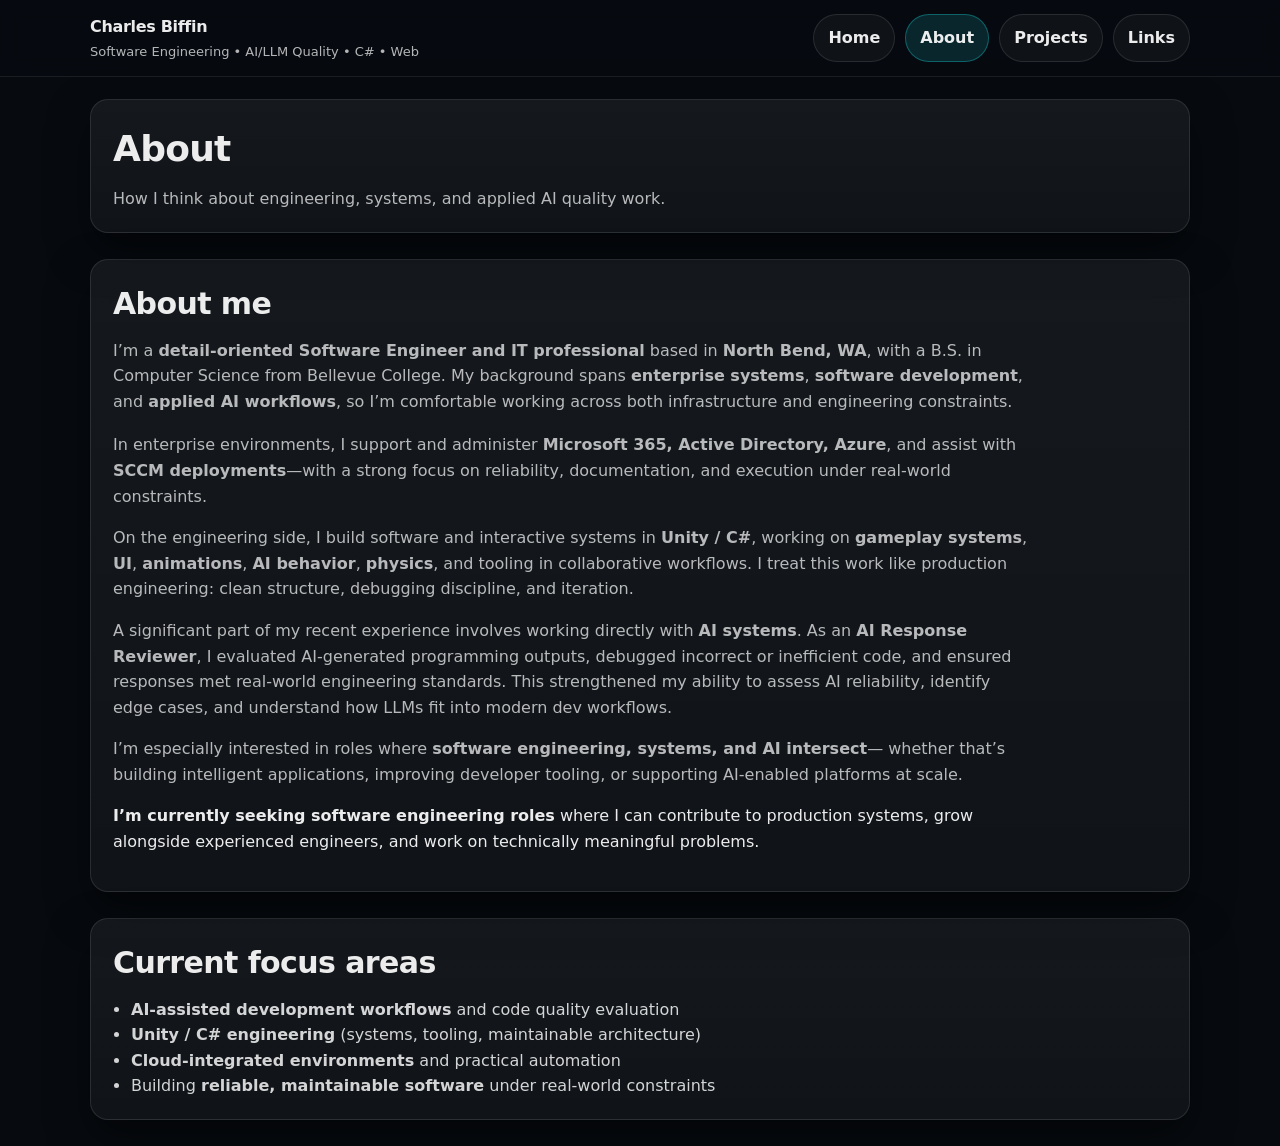
<file: about.html>
<!DOCTYPE html>
<html lang="en">
<head>
  <!-- =========================
       Metadata + SEO
       ========================= -->
  <meta charset="UTF-8" />
  <meta name="viewport" content="width=device-width, initial-scale=1.0" />
  <title>About | Charles Biffin</title>
  <meta name="description"
        content="About Charles Biffin — software engineer focused on practical systems and applied AI/LLM code quality, based in North Bend, WA." />

  <link rel="stylesheet" href="assets/style.css" />
</head>

<body>
  <a class="skip-link" href="#main">Skip to content</a>

  <!-- =========================================================
       Shared Header / Nav (MATCHES index/projects/links)
       ========================================================= -->
  <header class="site-header">
    <div class="container site-header__inner">
      <div class="brand">
        <div class="brand__name">Charles Biffin</div>
        <div class="brand__tagline">Software Engineering • AI/LLM Quality • C# • Web</div>
      </div>

      <nav class="nav" aria-label="Primary">
        <a href="index.html">Home</a>
        <a class="is-active" href="about.html" aria-current="page">About</a>
        <a href="projects.html">Projects</a>
        <a href="links.html">Links</a>
      </nav>
    </div>
  </header>

  <main id="main" class="container">

    <!-- =========================
         Page header panel
         ========================= -->
    <section class="page-hero panel section" aria-label="About header">
      <h1>About</h1>
      <p>How I think about engineering, systems, and applied AI quality work.</p>
    </section>

    <!-- =========================
         About content
         ========================= -->
    <section class="section panel" style="padding: 20px 22px;" aria-label="About content">
      <!-- NOTE:
           I’m using your “polished” about text, but kept it tighter and recruiter-focused. -->
      <h2 class="section__title">About me</h2>

      <p class="section__subtitle" style="max-width: 90ch;">
        I’m a <strong>detail-oriented Software Engineer and IT professional</strong> based in <strong>North Bend, WA</strong>,
        with a B.S. in Computer Science from Bellevue College. My background spans
        <strong>enterprise systems</strong>, <strong>software development</strong>, and <strong>applied AI workflows</strong>,
        so I’m comfortable working across both infrastructure and engineering constraints.
      </p>

      <!-- Break paragraphs for readability (better than one giant wall) -->
      <p style="max-width: 90ch; color: var(--muted);">
        In enterprise environments, I support and administer <strong>Microsoft 365, Active Directory, Azure</strong>,
        and assist with <strong>SCCM deployments</strong>—with a strong focus on reliability, documentation,
        and execution under real-world constraints.
      </p>

      <p style="max-width: 90ch; color: var(--muted);">
        On the engineering side, I build software and interactive systems in <strong>Unity / C#</strong>,
        working on <strong>gameplay systems</strong>, <strong>UI</strong>, <strong>animations</strong>,
        <strong>AI behavior</strong>, <strong>physics</strong>, and tooling in collaborative workflows.
        I treat this work like production engineering: clean structure, debugging discipline, and iteration.
      </p>

      <p style="max-width: 90ch; color: var(--muted);">
        A significant part of my recent experience involves working directly with <strong>AI systems</strong>.
        As an <strong>AI Response Reviewer</strong>, I evaluated AI-generated programming outputs, debugged incorrect or inefficient code,
        and ensured responses met real-world engineering standards. This strengthened my ability to assess AI reliability,
        identify edge cases, and understand how LLMs fit into modern dev workflows.
      </p>

      <p style="max-width: 90ch; color: var(--muted);">
        I’m especially interested in roles where <strong>software engineering, systems, and AI intersect</strong>—
        whether that’s building intelligent applications, improving developer tooling, or supporting AI-enabled platforms at scale.
      </p>

      <p style="max-width: 90ch;">
        <strong>I’m currently seeking software engineering roles</strong> where I can contribute to production systems,
        grow alongside experienced engineers, and work on technically meaningful problems.
      </p>
    </section>

    <!-- =========================
         Focus areas panel
         ========================= -->
    <section class="section panel" style="padding: 20px 22px;" aria-label="Current focus areas">
      <h2 class="section__title">Current focus areas</h2>
      <ul style="margin: 10px 0 0; padding-left: 18px; color: rgba(255,255,255,0.82);">
        <li><strong>AI-assisted development workflows</strong> and code quality evaluation</li>
        <li><strong>Unity / C# engineering</strong> (systems, tooling, maintainable architecture)</li>
        <li><strong>Cloud-integrated environments</strong> and practical automation</li>
        <li>Building <strong>reliable, maintainable software</strong> under real-world constraints</li>
      </ul>
    </section>

  </main>
</body>
</html>
</file>
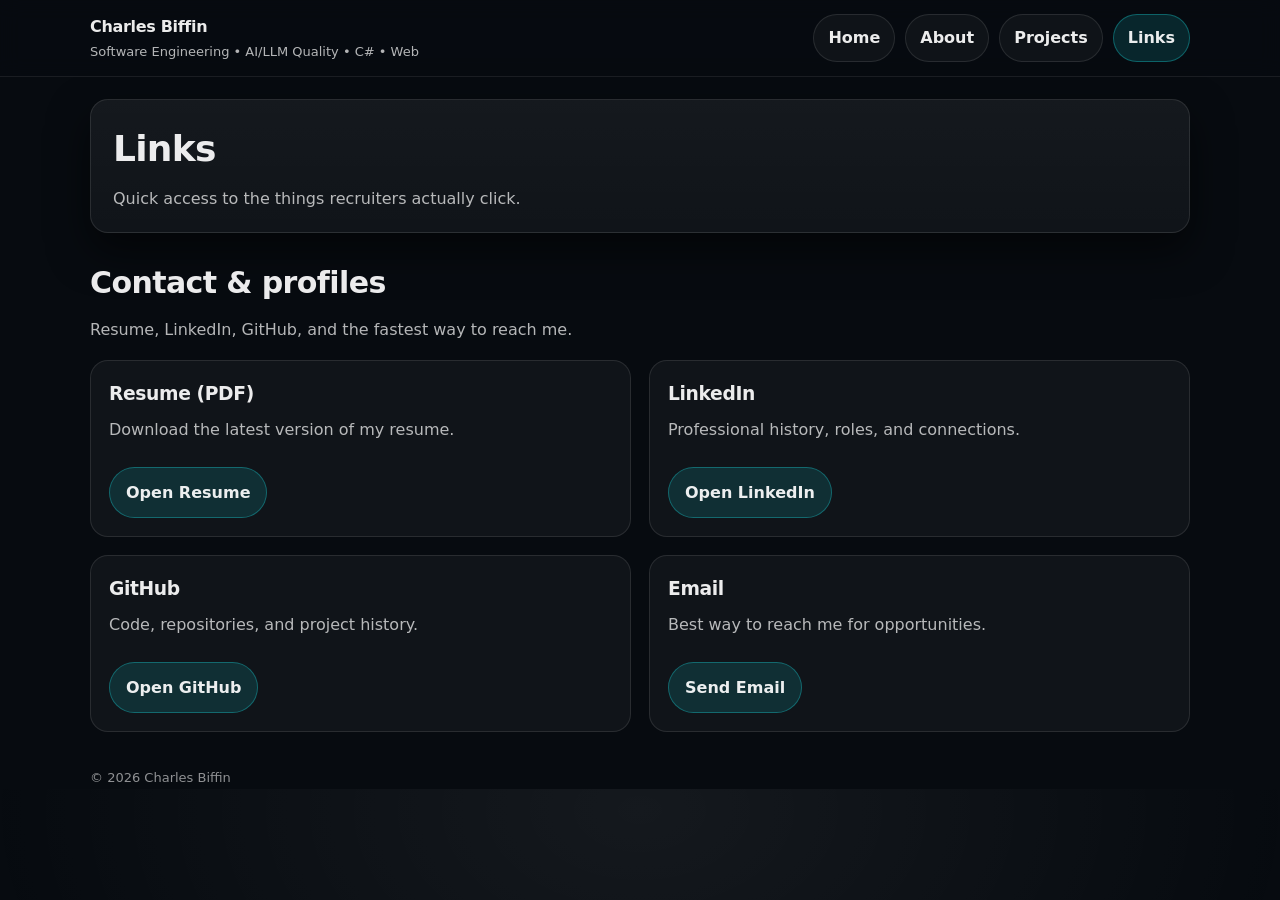
<file: links.html>
<!DOCTYPE html>
<html lang="en">
<head>
  <!-- =========================
       Metadata + SEO
       ========================= -->
  <meta charset="UTF-8" />
  <meta name="viewport" content="width=device-width, initial-scale=1.0" />

  <title>Links | Charles Biffin</title>
  <meta name="description"
        content="Contact and profile links for Charles Biffin: resume PDF, LinkedIn, GitHub, and email." />

  <!-- =========================
       Shared stylesheet
       ========================= -->
  <link rel="stylesheet" href="assets/style.css" />
</head>

<body>
  <!-- =========================
       Accessibility: skip link
       ========================= -->
  <a class="skip-link" href="#main">Skip to content</a>

  <!-- =========================================================
       Shared Header / Nav (MUST match other pages)
       ========================================================= -->
  <header class="site-header">
    <div class="container site-header__inner">
      <!-- Brand / identity -->
      <div class="brand" aria-label="Site brand">
        <div class="brand__name">Charles Biffin</div>
        <div class="brand__tagline">Software Engineering • AI/LLM Quality • C# • Web</div>
      </div>

      <!-- Navigation pills -->
      <nav class="nav" aria-label="Primary">
        <a href="index.html">Home</a>
        <a href="about.html">About</a>
        <a href="projects.html">Projects</a>
        <a class="is-active" href="links.html" aria-current="page">Links</a>
      </nav>
    </div>
  </header>

  <!-- =========================================================
       Main content
       ========================================================= -->
  <main id="main" class="container">

    <!-- =========================
         Page hero panel (matches Projects/About styling)
         ========================= -->
    <section class="page-hero panel section" aria-label="Links header">
      <h1>Links</h1>
      <p>Quick access to the things recruiters actually click.</p>
    </section>

    <!-- =========================
         Links / contact cards (2-column grid)
         ========================= -->
    <section class="section" aria-label="Contact and profiles">
      <h2 class="section__title">Contact & profiles</h2>
      <p class="section__subtitle">Resume, LinkedIn, GitHub, and the fastest way to reach me.</p>

      <!-- IMPORTANT:
           This wrapper is what makes the cards align into columns.
           If you remove this, the cards will stack full-width like your screenshot. -->
      <div class="grid grid--2">

        <!-- =========================
             Card: Resume
             ========================= -->
        <article class="card" aria-label="Resume card">
          <h3>Resume (PDF)</h3>
          <p>Download the latest version of my resume.</p>

          <!-- Footer pinned to bottom of the card -->
          <div class="card__footer">
            <!-- NOTE: filename is case-sensitive on GitHub Pages -->
            <a class="btn btn--primary" href="assets/pictures/Charles-Biffin-Resume.pdf" target="_blank" rel="noopener">
              Open Resume
            </a>
          </div>
        </article>

        <!-- =========================
             Card: LinkedIn
             ========================= -->
        <article class="card" aria-label="LinkedIn card">
          <h3>LinkedIn</h3>
          <p>Professional history, roles, and connections.</p>

          <div class="card__footer">
            <a class="btn btn--primary" href="https://www.linkedin.com/in/charlesbiffin" target="_blank" rel="noopener">
              Open LinkedIn
            </a>
          </div>
        </article>

        <!-- =========================
             Card: GitHub
             ========================= -->
        <article class="card" aria-label="GitHub card">
          <h3>GitHub</h3>
          <p>Code, repositories, and project history.</p>

          <div class="card__footer">
            <a class="btn btn--primary" href="https://github.com/CharlesBLive" target="_blank" rel="noopener">
              Open GitHub
            </a>
          </div>
        </article>

        <!-- =========================
             Card: Email
             ========================= -->
        <article class="card" aria-label="Email card">
          <h3>Email</h3>
          <p>Best way to reach me for opportunities.</p>

          <div class="card__footer">
            <a class="btn btn--primary" href="mailto:charbiffin@gmail.com">
              Send Email
            </a>
          </div>
        </article>

      </div>
    </section>

    <!-- =========================
         Footer
         ========================= -->
    <footer class="site-footer">
      <div>© <span id="year"></span> Charles Biffin</div>
    </footer>

  </main>

  <!-- Tiny JS: sets year (optional) -->
  <script>
    document.getElementById("year").textContent = new Date().getFullYear();
  </script>
</body>
</html>
</file>
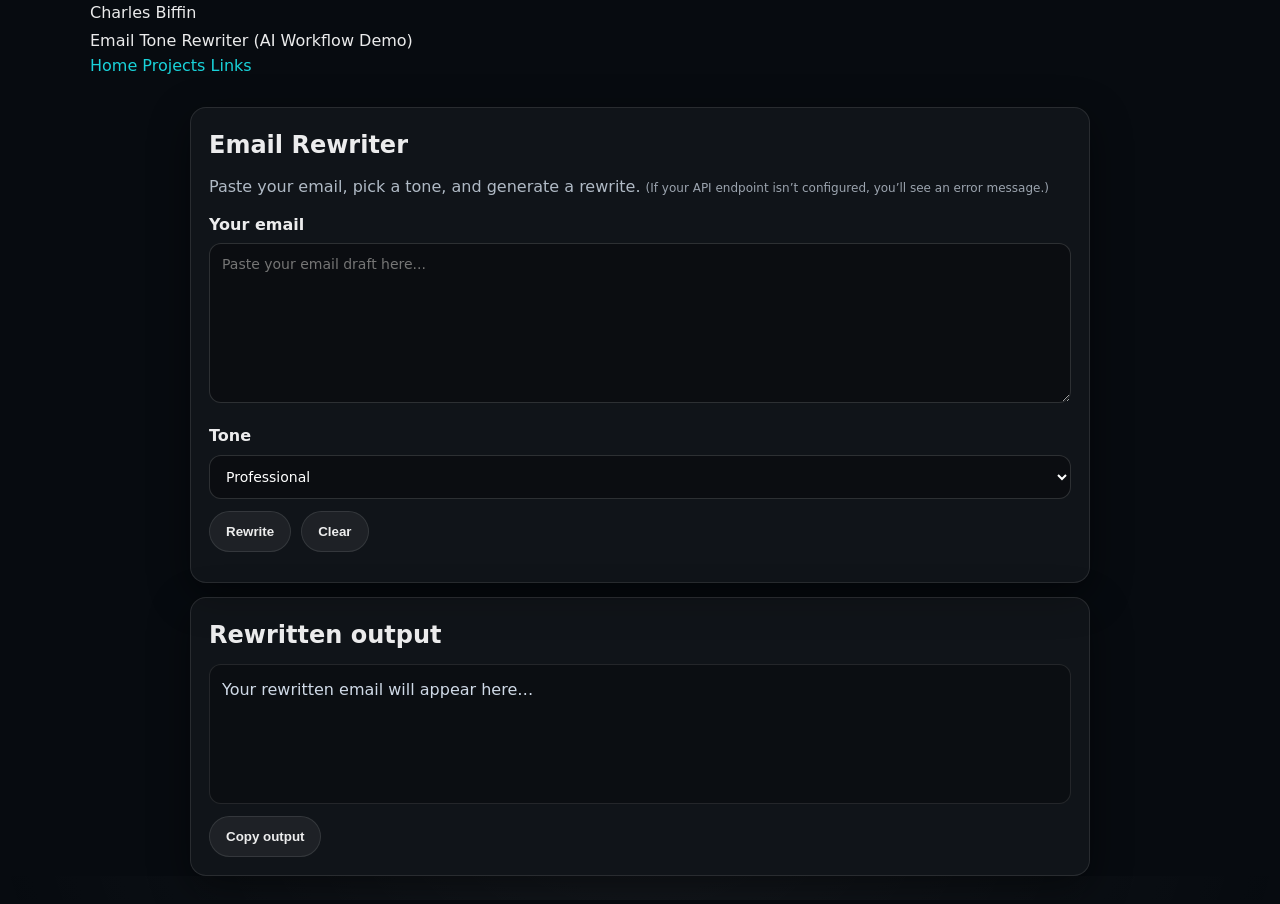
<file: projects/chatbot/chatbot.html>
<!DOCTYPE html>
<html lang="en">
<head>
  <!-- =========================
       Metadata
       ========================= -->
  <meta charset="UTF-8" />
  <meta name="viewport" content="width=device-width, initial-scale=1.0" />

  <title>Email Chatbot — Charles Biffin</title>

  <!-- =========================
       Main site styles
       ========================= -->
  <link rel="stylesheet" href="../../assets/style.css" />

  <!-- =========================
       Chatbot-specific styles
       ========================= -->
  <link rel="stylesheet" href="../../assets/chatbot.css" />
</head>

<body>
  <!-- =========================================================
       NAVIGATION (shared)
  ========================================================== -->
  <nav class="navbar">
    <div class="container nav-inner">
      <div class="brand">
        <div class="name">Charles Biffin</div>
        <div class="tagline">Email Tone Rewriter (AI Workflow Demo)</div>
      </div>

      <div class="nav-links">
        <a href="../../index.html" class="nav-button">Home</a>
        <a href="../../projects.html" class="nav-button active">Projects</a>
        <a href="../../links.html" class="nav-button">Links</a>
      </div>
    </div>
  </nav>

  <!-- =========================================================
       CHATBOT UI
       - Clean, recruiter-friendly demo layout
       - You can keep expanding this later (history, copy button, etc.)
  ========================================================== -->
  <main class="chatbot-wrap">
    <div class="chatbot-grid">
      <!-- =========================
           INPUT CARD
           ========================= -->
      <section class="chatbot-card">
        <h2>Email Rewriter</h2>
        <p>
          Paste your email, pick a tone, and generate a rewrite.
          <span class="small">(If your API endpoint isn’t configured, you’ll see an error message.)</span>
        </p>

        <!-- User input -->
        <label for="emailInput">Your email</label>
        <textarea id="emailInput" placeholder="Paste your email draft here..."></textarea>

        <!-- Tone selection -->
        <label for="toneSelect">Tone</label>
        <select id="toneSelect">
          <option value="professional">Professional</option>
          <option value="friendly">Friendly</option>
          <option value="direct">Direct</option>
          <option value="empathetic">Empathetic</option>
          <option value="confident">Confident</option>
        </select>

        <!-- Actions -->
        <div class="row">
          <button class="btn accent" id="rewriteBtn" type="button">Rewrite</button>
          <button class="btn" id="clearBtn" type="button">Clear</button>
        </div>

        <p class="small" id="statusText"></p>
      </section>

      <!-- =========================
           OUTPUT CARD
           ========================= -->
      <section class="chatbot-card">
        <h2>Rewritten output</h2>
        <div class="output" id="outputBox">Your rewritten email will appear here…</div>

        <div class="row">
          <button class="btn" id="copyBtn" type="button">Copy output</button>
        </div>
      </section>
    </div>
  </main>

  <!-- =========================================================
       Script
  ========================================================== -->
  <script src="chatbot.js"></script>
</body>
</html>
</file>
<file: assets/style.css>
/* ==========================================================================
   Charles Biffin Portfolio — style.css
   Goal: modern, recruiter-friendly UI with simple HTML + CSS (GitHub Pages).
   Notes:
   - Uses CSS variables for easy theming.
   - Uses grid + flex to keep cards aligned (equal height, buttons at bottom).
   - Includes basic accessibility affordances (focus rings, skip link).
   ========================================================================== */

/* =========================
   1) CSS Variables / Theme
   ========================= */
:root {
  /* Colors */
  --bg: #070b10;              /* page background */
  --panel: rgba(255, 255, 255, 0.06);
  --panel-2: rgba(255, 255, 255, 0.04);
  --border: rgba(255, 255, 255, 0.10);
  --text: rgba(255, 255, 255, 0.92);
  --muted: rgba(255, 255, 255, 0.70);

  /* Accent (teal) */
  --accent: #19d3da;
  --accent-2: #0ea5b4;

  /* Shadows */
  --shadow: 0 18px 40px rgba(0, 0, 0, 0.55);

  /* Layout */
  --max: 1100px;
  --radius: 18px;

  /* Type */
  --font: ui-sans-serif, system-ui, -apple-system, Segoe UI, Roboto, Arial, "Apple Color Emoji",
          "Segoe UI Emoji", "Segoe UI Symbol";
}

/* =========================
   2) Base / Reset
   ========================= */
* { box-sizing: border-box; }

html, body {
  margin: 0;
  padding: 0;
  background: var(--bg);
  color: var(--text);
  font-family: var(--font);
  line-height: 1.6;
}

/* Subtle background gradient (keeps the site from feeling flat) */
body::before {
  content: "";
  position: fixed;
  inset: 0;
  z-index: -1;
  background:
    radial-gradient(900px 600px at 20% 10%, rgba(25, 211, 218, 0.18), transparent 60%),
    radial-gradient(900px 600px at 70% 30%, rgba(14, 165, 180, 0.12), transparent 60%),
    radial-gradient(1100px 700px at 50% 90%, rgba(255, 255, 255, 0.06), transparent 60%);
}

/* Links */
a {
  color: var(--accent);
  text-decoration: none;
}
a:hover { text-decoration: underline; }

/* Images should never overflow */
img { max-width: 100%; display: block; }

/* Accessible focus ring */
:focus-visible {
  outline: 3px solid rgba(25, 211, 218, 0.65);
  outline-offset: 2px;
  border-radius: 10px;
}

/* =========================
   3) Utility: Container + Sections
   ========================= */
.container {
  width: min(var(--max), 92vw);
  margin: 0 auto;
}

.section {
  margin: 26px auto;
}

.section__title {
  margin: 0 0 10px;
  font-size: clamp(22px, 2.4vw, 30px);
  letter-spacing: -0.02em;
}

.section__subtitle {
  margin: 0 0 18px;
  color: var(--muted);
}

/* A reusable “panel” wrapper */
.panel {
  background: linear-gradient(180deg, var(--panel), var(--panel-2));
  border: 1px solid var(--border);
  border-radius: var(--radius);
  box-shadow: var(--shadow);
}

/* =========================
   4) Accessibility: Skip Link
   ========================= */
/* Visible only when tabbed to */
.skip-link {
  position: absolute;
  top: 8px;
  left: 8px;
  padding: 10px 12px;
  background: #000;
  border: 1px solid var(--border);
  border-radius: 12px;
  color: var(--text);
  transform: translateY(-140%);
}
.skip-link:focus {
  transform: translateY(0%);
  z-index: 9999;
}

/* =========================
   5) Header / Nav (shared across pages)
   ========================= */
.site-header {
  position: sticky;  /* keeps navigation visible while scrolling */
  top: 0;
  z-index: 50;

  /* Make it feel like a top app bar */
  background: rgba(7, 11, 16, 0.75);
  backdrop-filter: blur(10px);
  border-bottom: 1px solid rgba(255, 255, 255, 0.08);
}

.site-header__inner {
  display: flex;
  align-items: center;
  justify-content: space-between;
  gap: 18px;
  padding: 14px 0;
}

/* Brand block (name + tagline) */
.brand {
  display: grid;
  gap: 2px;
}
.brand__name {
  font-weight: 800;
  letter-spacing: -0.02em;
}
.brand__tagline {
  color: var(--muted);
  font-size: 13px;
}

/* Nav pills */
.nav {
  display: flex;
  gap: 10px;
  flex-wrap: wrap;
  justify-content: flex-end;
}

.nav a {
  display: inline-flex;
  align-items: center;
  gap: 8px;
  padding: 10px 14px;
  border-radius: 999px;
  border: 1px solid var(--border);
  background: rgba(255, 255, 255, 0.04);
  color: var(--text);
  text-decoration: none;
  font-weight: 600;
  transition: transform 0.15s ease, background 0.15s ease, border 0.15s ease;
}

.nav a:hover {
  background: rgba(255, 255, 255, 0.07);
  transform: translateY(-1px);
}

/* Active state (set per page by adding class="is-active") */
.nav a.is-active {
  background: rgba(25, 211, 218, 0.14);
  border-color: rgba(25, 211, 218, 0.35);
}

/* =========================
   6) Hero (homepage top panel)
   ========================= */
.hero {
  margin-top: 22px;
  padding: clamp(18px, 3.2vw, 34px);
}

.hero h1 {
  margin: 0 0 10px;
  line-height: 1.08;
  letter-spacing: -0.03em;
  font-size: clamp(32px, 4.0vw, 56px);
}

.hero p {
  margin: 0;
  color: var(--muted);
  font-size: clamp(15px, 1.6vw, 18px);
  max-width: 70ch;
}

.hero__cta {
  display: flex;
  flex-wrap: wrap;
  gap: 12px;
  margin-top: 18px;
}

/* =========================
   7) Buttons
   ========================= */
.btn {
  display: inline-flex;
  align-items: center;
  justify-content: center;
  gap: 10px;

  padding: 12px 16px;
  border-radius: 999px;
  border: 1px solid var(--border);
  text-decoration: none;
  font-weight: 800;
  color: var(--text);

  background: rgba(255, 255, 255, 0.06);
  transition: transform 0.15s ease, background 0.15s ease, border 0.15s ease;
}
.btn:hover {
  transform: translateY(-1px);
  background: rgba(255, 255, 255, 0.08);
  text-decoration: none;
}
.btn--primary {
  background: rgba(25, 211, 218, 0.14);
  border-color: rgba(25, 211, 218, 0.35);
}
.btn--primary:hover {
  background: rgba(25, 211, 218, 0.18);
}

/* =========================
   8) Card Grid + Cards (alignment fix lives here)
   ========================= */
/* IMPORTANT:
   - grid aligns items by rows
   - each .card uses flex column so the footer sticks to bottom
*/
.grid {
  display: grid;
  gap: 18px;
}

.grid--2 { grid-template-columns: repeat(2, minmax(0, 1fr)); }
.grid--3 { grid-template-columns: repeat(3, minmax(0, 1fr)); }

/* Responsive breakpoints */
@media (max-width: 980px) {
  .grid--3 { grid-template-columns: repeat(2, minmax(0, 1fr)); }
}
@media (max-width: 640px) {
  .grid--2, .grid--3 { grid-template-columns: 1fr; }
}

.card {
  /* Equal-height behavior: stretch within grid row + internal flex layout */
  height: 100%;
  display: flex;
  flex-direction: column;

  padding: 18px;
  border-radius: var(--radius);
  border: 1px solid var(--border);
  background: rgba(255, 255, 255, 0.04);
}

.card h3 {
  margin: 0 0 8px;
  letter-spacing: -0.02em;
}

.card p {
  margin: 0 0 10px;
  color: var(--muted);
}

/* Tech tags (chips) */
.tags {
  display: flex;
  flex-wrap: wrap;
  gap: 8px;
  margin: 10px 0 14px;
}
.tag {
  padding: 7px 10px;
  border-radius: 999px;
  border: 1px solid rgba(255, 255, 255, 0.10);
  background: rgba(0, 0, 0, 0.12);
  color: rgba(255, 255, 255, 0.75);
  font-size: 13px;
  font-weight: 700;
}

/* Project images:
   - aspect-ratio keeps all cards visually consistent
   - object-fit crops safely without stretching
*/
.card__media {
  border-radius: 14px;
  overflow: hidden;
  border: 1px solid rgba(255, 255, 255, 0.08);
  background: rgba(0, 0, 0, 0.20);
  aspect-ratio: 16 / 9;
}
.card__media img {
  width: 100%;
  height: 100%;
  object-fit: cover;
}

/* Footer pinned to bottom of card */
.card__footer {
  margin-top: auto; /* THIS is the magic: pushes footer to bottom */
  display: flex;
  flex-wrap: wrap;
  gap: 10px;
  padding-top: 14px;
}

/* =========================
   9) Experience List
   ========================= */
.experience-list {
  display: grid;
  gap: 14px;
}

.role {
  padding: 16px;
  border-radius: var(--radius);
  border: 1px solid var(--border);
  background: rgba(255, 255, 255, 0.03);
}

.role__top {
  display: flex;
  flex-wrap: wrap;
  gap: 8px 14px;
  align-items: baseline;
  justify-content: space-between;
}

.role__title {
  margin: 0;
  font-weight: 800;
  letter-spacing: -0.01em;
}

.role__meta {
  margin: 0;
  color: var(--muted);
  font-size: 14px;
}

.role ul {
  margin: 10px 0 0;
  padding-left: 18px;
  color: rgba(255, 255, 255, 0.82);
}

.role li { margin: 6px 0; }

/* =========================
   10) Page Header Panel (Projects/Links/About top title panel)
   ========================= */
.page-hero {
  margin-top: 22px;
  padding: 20px 22px;
}

.page-hero h1 {
  margin: 0;
  font-size: clamp(26px, 3vw, 36px);
  letter-spacing: -0.02em;
}

.page-hero p {
  margin: 8px 0 0;
  color: var(--muted);
  max-width: 80ch;
}

/* =========================
   11) Footer (optional)
   ========================= */
.site-footer {
  margin: 36px 0 26px;
  color: rgba(255, 255, 255, 0.55);
  font-size: 13px;
}

/* =========================
   12) Small devices polish
   ========================= */
@media (max-width: 520px) {
  .site-header__inner { gap: 12px; }
  .nav a { padding: 9px 12px; }
  .hero__cta { gap: 10px; }
}
</file>
<file: assets/chatbot.css>
/* =========================================================
   Chatbot page styles
   File: /assets/chatbot.css

   GOAL:
   - Keep chatbot styling separate from main site styling
   - Still match the look & feel (cards, spacing, typography)
========================================================= */

.chatbot-wrap {
  width: min(100% - 32px, 900px);
  margin: 28px auto;
}

.chatbot-grid {
  display: grid;
  gap: 14px;
}

.chatbot-card {
  background: rgba(255,255,255,0.04);
  border: 1px solid rgba(255,255,255,0.10);
  border-radius: 16px;
  box-shadow: 0 12px 40px rgba(0,0,0,0.45);
  padding: 18px;
}

.chatbot-card h2 {
  margin: 0 0 10px 0;
}

.chatbot-card p {
  margin: 0 0 12px 0;
  color: rgba(230,241,255,0.75);
}

label {
  display: block;
  font-weight: 700;
  margin: 12px 0 6px 0;
}

textarea, input, select {
  width: 100%;
  border-radius: 12px;
  border: 1px solid rgba(255,255,255,0.14);
  background: rgba(0,0,0,0.30);
  color: white;
  padding: 12px;
  font-family: inherit;
  font-size: 14px;
  outline: none;
}

textarea {
  min-height: 160px;
  resize: vertical;
}

.row {
  display: flex;
  gap: 10px;
  flex-wrap: wrap;
  margin-top: 12px;
}

.output {
  white-space: pre-wrap;
  background: rgba(0,0,0,0.28);
  border: 1px solid rgba(255,255,255,0.10);
  border-radius: 12px;
  padding: 12px;
  min-height: 140px;
  color: rgba(230,241,255,0.90);
}

.small {
  font-size: 12px;
  color: rgba(230,241,255,0.65);
}
</file>
